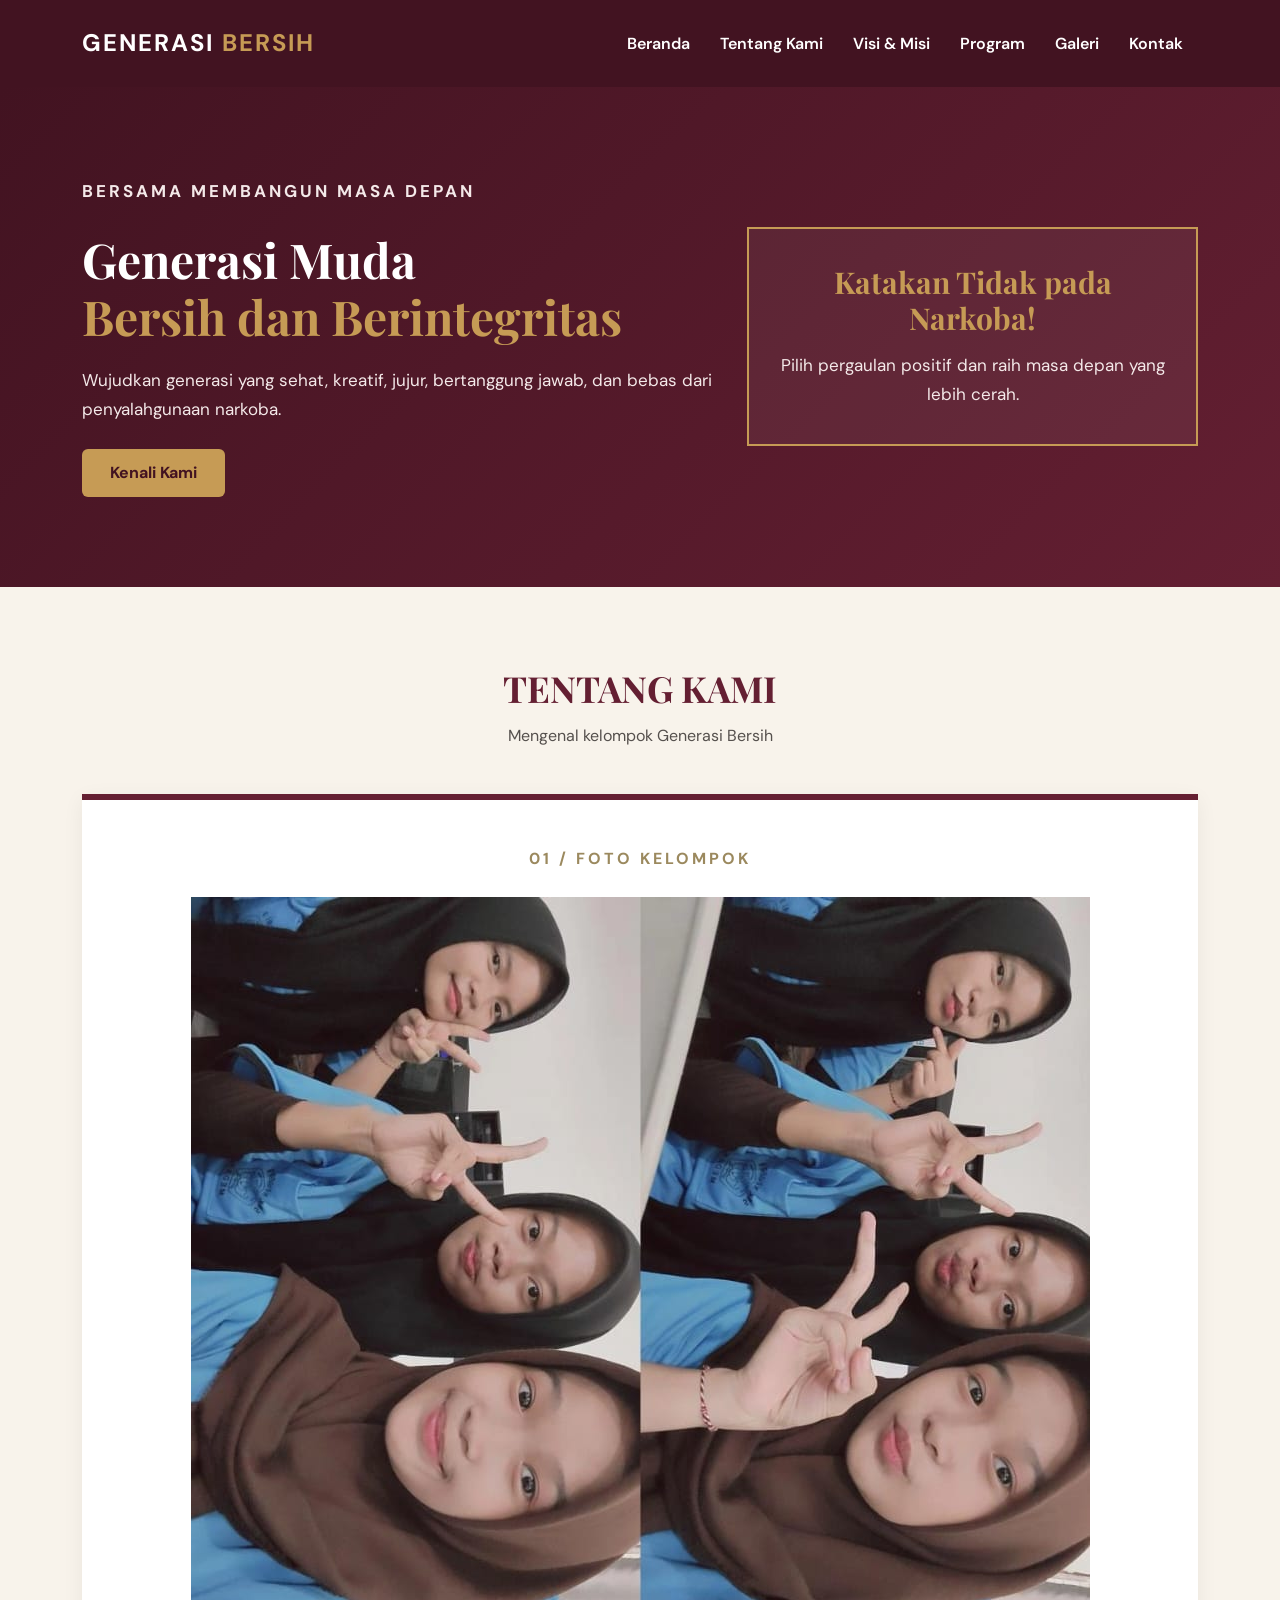
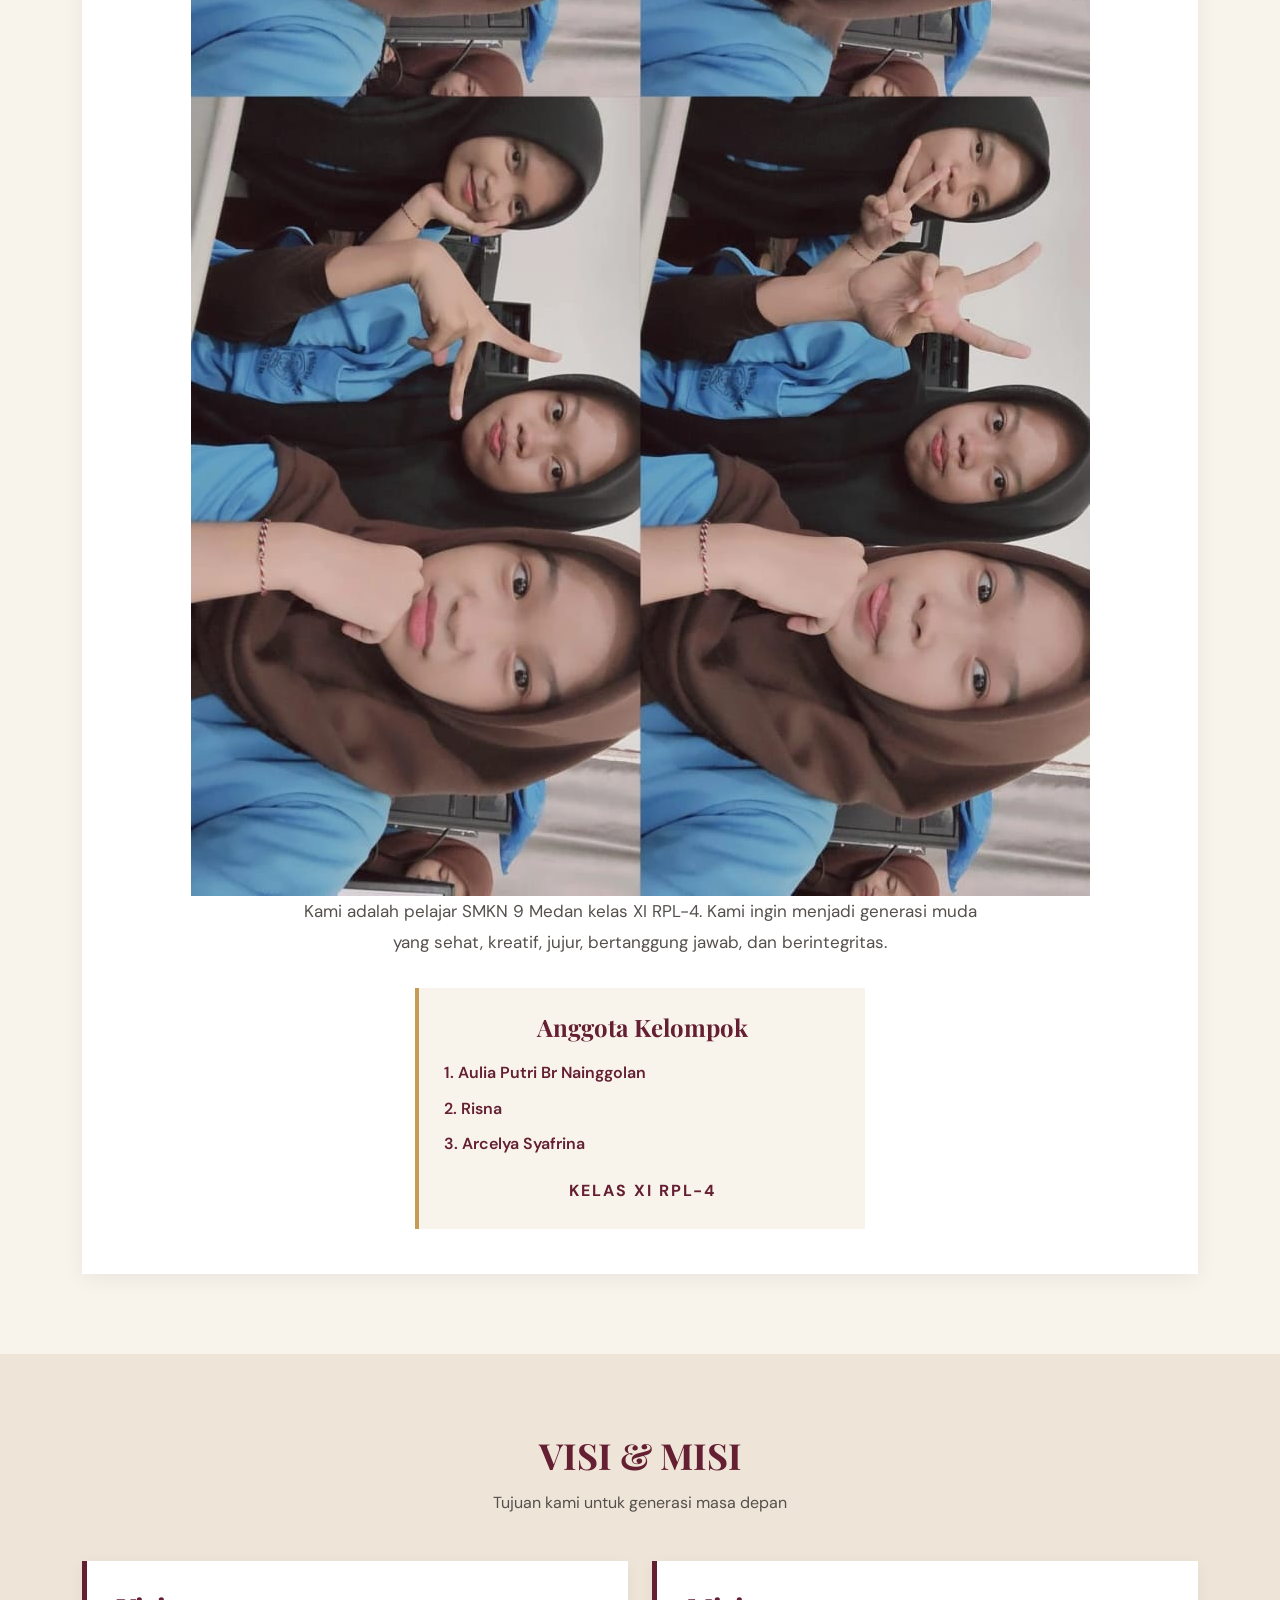
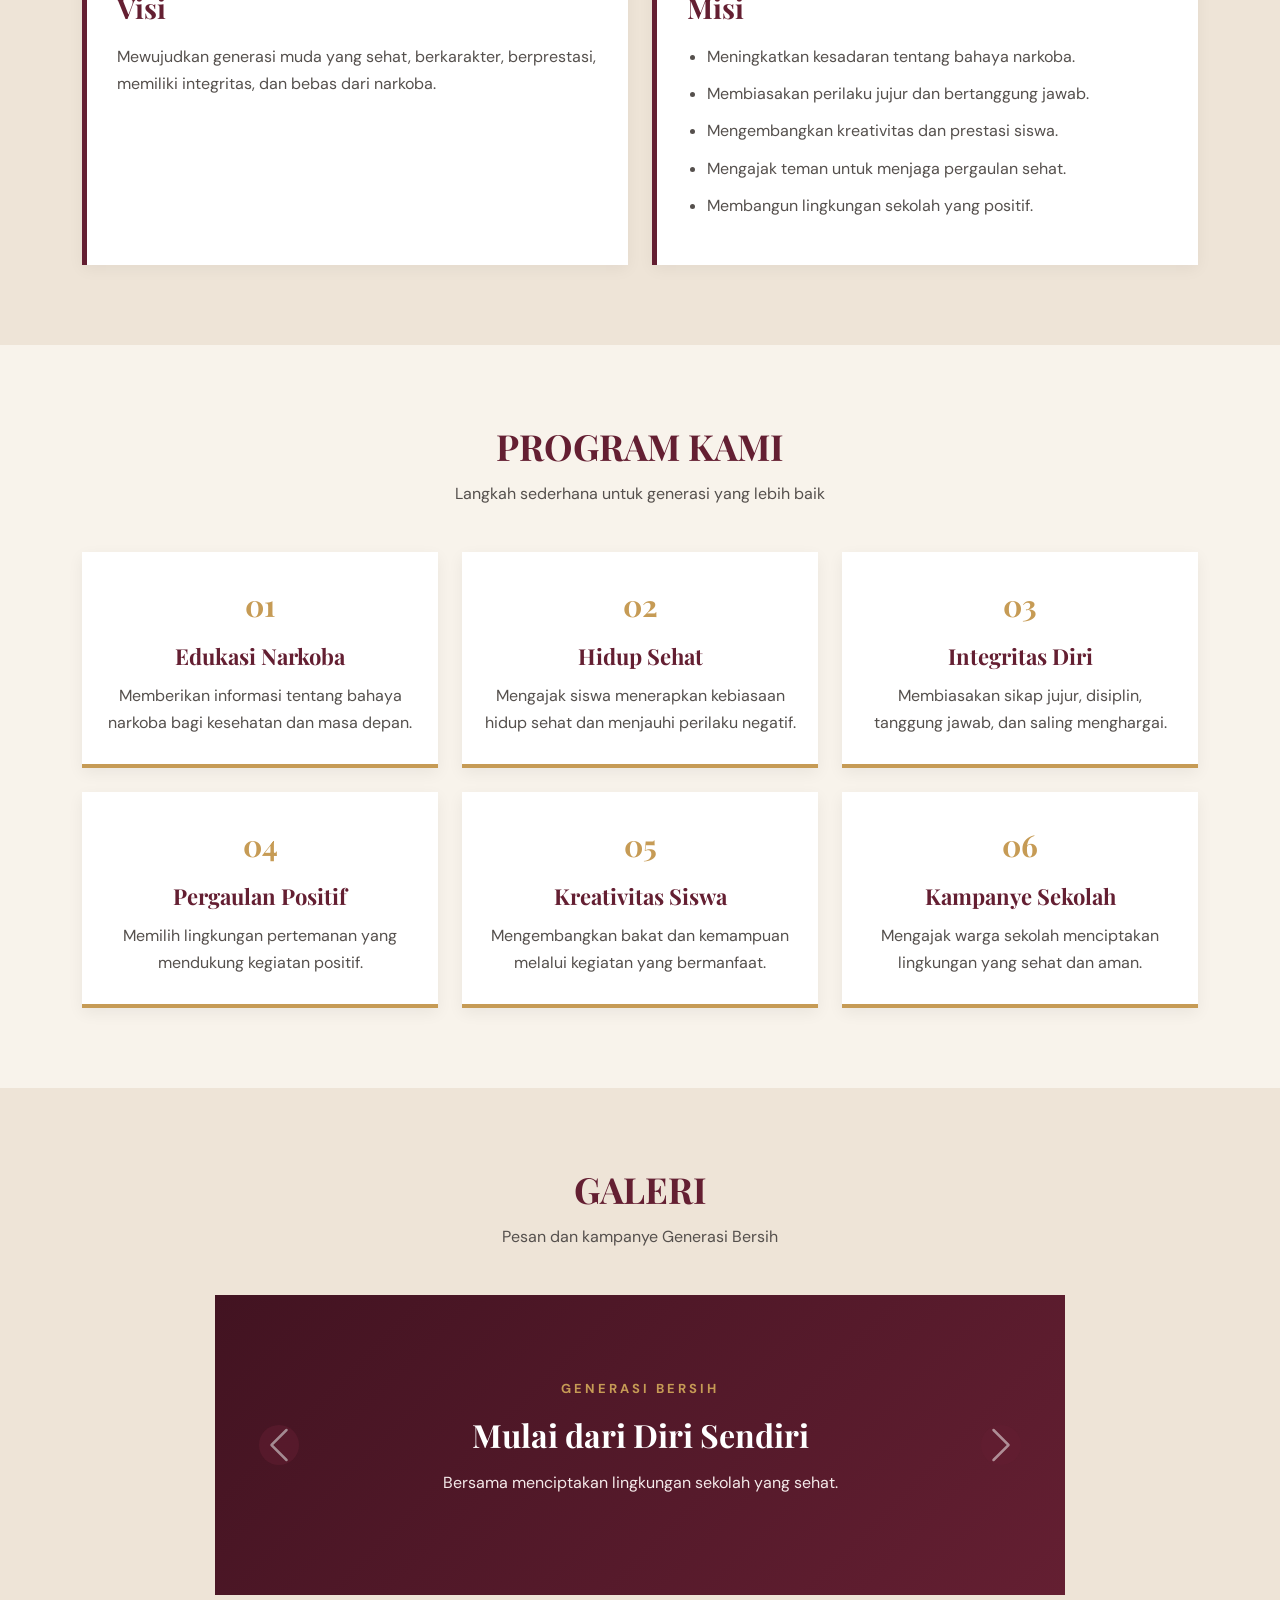
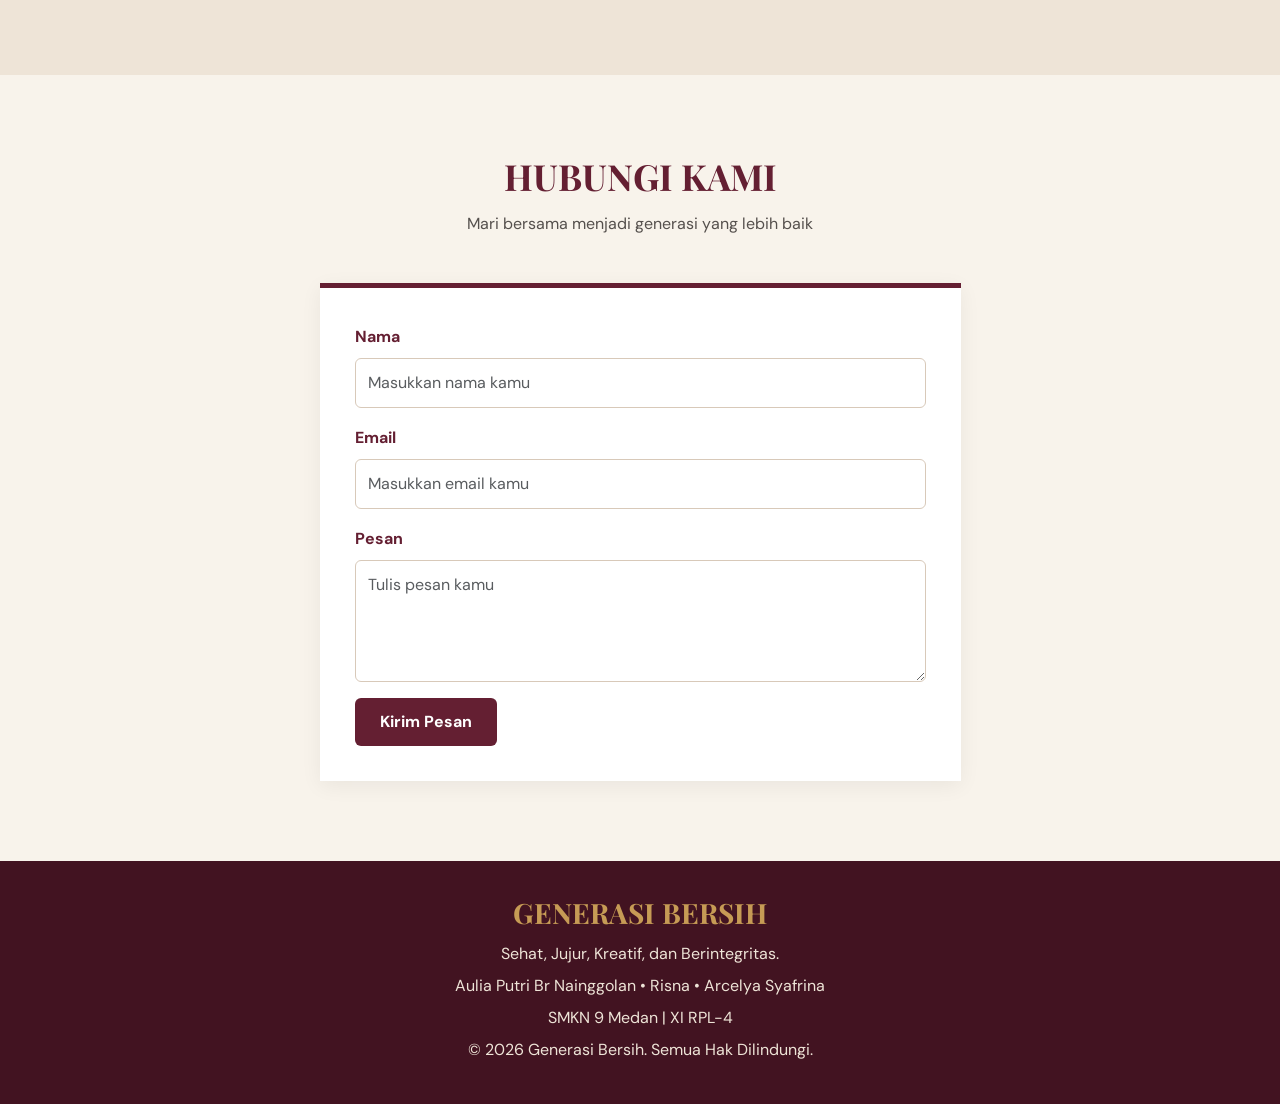
<file: index.html>
<!DOCTYPE html>
<html lang="id">
<head>
    <meta charset="UTF-8">
    <meta name="viewport" content="width=device-width, initial-scale=1.0">

    <title>Generasi Bersih | SMKN 9 Medan</title>

    <!-- Bootstrap CSS -->
    <link href="https://cdn.jsdelivr.net/npm/bootstrap@5.3.3/dist/css/bootstrap.min.css" rel="stylesheet">

    <!-- Google Fonts -->
    <link href="https://fonts.googleapis.com/css2?family=DM+Sans:wght@400;500;600;700&family=Playfair+Display:wght@600;700&display=swap" rel="stylesheet">

    <!-- CSS -->
    <link rel="stylesheet" href="style.css">
</head>

<body>

<!-- 1. NAVBAR -->
<nav class="navbar navbar-expand-lg navbar-dark sticky-top">
    <div class="container">
        <a class="navbar-brand" href="#beranda">
            GENERASI <span>BERSIH</span>
        </a>

        <button class="navbar-toggler" type="button"
            data-bs-toggle="collapse"
            data-bs-target="#menuNavbar"
            aria-controls="menuNavbar"
            aria-expanded="false"
            aria-label="Buka menu">
            <span class="navbar-toggler-icon"></span>
        </button>

        <div class="collapse navbar-collapse" id="menuNavbar">
            <ul class="navbar-nav ms-auto">
                <li class="nav-item"><a class="nav-link" href="#beranda">Beranda</a></li>
                <li class="nav-item"><a class="nav-link" href="#tentang">Tentang Kami</a></li>
                <li class="nav-item"><a class="nav-link" href="#visi">Visi & Misi</a></li>
                <li class="nav-item"><a class="nav-link" href="#program">Program</a></li>
                <li class="nav-item"><a class="nav-link" href="#galeri">Galeri</a></li>
                <li class="nav-item"><a class="nav-link" href="#kontak">Kontak</a></li>
            </ul>
        </div>
    </div>
</nav>


<!-- 2. HERO / BERANDA -->
<section class="hero-section" id="beranda">
    <div class="container">
        <div class="row align-items-center">
            <div class="col-lg-7">
                <p class="hero-label">BERSAMA MEMBANGUN MASA DEPAN</p>

                <h1>
                    Generasi Muda
                    <span>Bersih dan Berintegritas</span>
                </h1>

                <p>
                    Wujudkan generasi yang sehat, kreatif, jujur,
                    bertanggung jawab, dan bebas dari penyalahgunaan narkoba.
                </p>

                <a href="#tentang" class="btn btn-gold">
                    Kenali Kami
                </a>
            </div>

            <div class="col-lg-5 hero-side">
                <div class="hero-message">
                    <h2>Katakan Tidak pada Narkoba!</h2>
                    <p>
                        Pilih pergaulan positif dan raih masa depan
                        yang lebih cerah.
                    </p>
                </div>
            </div>
        </div>
    </div>
</section>


<!-- 3. TENTANG KAMI -->
<section class="about-section" id="tentang">
    <div class="container">
        <div class="section-title">
            <h2>TENTANG KAMI</h2>
            <p>Mengenal kelompok Generasi Bersih</p>
        </div>

        <div class="profile-card">
            <div class="profile-label">01 / FOTO KELOMPOK</div>

            <!-- FOTO KELOMPOK -->
<div class="foto kelompok">
    <img src="IMG-20261103-WA0012.jpg" alt="Foto Kelompok Generasi Bersih">
</div>

<style>
.foto-kelompok {
    width: 100%;
    max-width: 500px;
    height: 280px;
    margin: 25px auto;
    overflow: hidden;
    border: 5px solid #c69b55;
    border-radius: 12px;
}

.foto-kelompok img {
    width: 100%;
    height: 100%;
    object-fit: cover;
    object-position: center;
    display: block;
}
</style>
            <p class="profile-description">
                Kami adalah pelajar SMKN 9 Medan kelas XI RPL-4.
                Kami ingin menjadi generasi muda yang sehat,
                kreatif, jujur, bertanggung jawab, dan berintegritas.
            </p>

            <div class="member-list">
                <h3>Anggota Kelompok</h3>
                <p>1. Aulia Putri Br Nainggolan</p>
                <p>2. Risna</p>
                <p>3. Arcelya Syafrina</p>

                <div class="class-info">KELAS XI RPL-4</div>
            </div>
        </div>
    </div>
</section>


<!-- 4. VISI DAN MISI -->
<section class="vision-section" id="visi">
    <div class="container">
        <div class="section-title">
            <h2>VISI & MISI</h2>
            <p>Tujuan kami untuk generasi masa depan</p>
        </div>

        <div class="row g-4">
            <div class="col-md-6">
                <div class="vision-box">
                    <h3>Visi</h3>
                    <p>
                        Mewujudkan generasi muda yang sehat,
                        berkarakter, berprestasi, memiliki integritas,
                        dan bebas dari narkoba.
                    </p>
                </div>
            </div>

            <div class="col-md-6">
                <div class="mission-box">
                    <h3>Misi</h3>
                    <ul>
                        <li>Meningkatkan kesadaran tentang bahaya narkoba.</li>
                        <li>Membiasakan perilaku jujur dan bertanggung jawab.</li>
                        <li>Mengembangkan kreativitas dan prestasi siswa.</li>
                        <li>Mengajak teman untuk menjaga pergaulan sehat.</li>
                        <li>Membangun lingkungan sekolah yang positif.</li>
                    </ul>
                </div>
            </div>
        </div>
    </div>
</section>


<!-- 5. PROGRAM -->
<section class="program-section" id="program">
    <div class="container">
        <div class="section-title">
            <h2>PROGRAM KAMI</h2>
            <p>Langkah sederhana untuk generasi yang lebih baik</p>
        </div>

        <div class="row g-4">
            <div class="col-md-4">
                <div class="program-card">
                    <div class="program-number">01</div>
                    <h4>Edukasi Narkoba</h4>
                    <p>Memberikan informasi tentang bahaya narkoba bagi kesehatan dan masa depan.</p>
                </div>
            </div>

            <div class="col-md-4">
                <div class="program-card">
                    <div class="program-number">02</div>
                    <h4>Hidup Sehat</h4>
                    <p>Mengajak siswa menerapkan kebiasaan hidup sehat dan menjauhi perilaku negatif.</p>
                </div>
            </div>

            <div class="col-md-4">
                <div class="program-card">
                    <div class="program-number">03</div>
                    <h4>Integritas Diri</h4>
                    <p>Membiasakan sikap jujur, disiplin, tanggung jawab, dan saling menghargai.</p>
                </div>
            </div>

            <div class="col-md-4">
                <div class="program-card">
                    <div class="program-number">04</div>
                    <h4>Pergaulan Positif</h4>
                    <p>Memilih lingkungan pertemanan yang mendukung kegiatan positif.</p>
                </div>
            </div>

            <div class="col-md-4">
                <div class="program-card">
                    <div class="program-number">05</div>
                    <h4>Kreativitas Siswa</h4>
                    <p>Mengembangkan bakat dan kemampuan melalui kegiatan yang bermanfaat.</p>
                </div>
            </div>

            <div class="col-md-4">
                <div class="program-card">
                    <div class="program-number">06</div>
                    <h4>Kampanye Sekolah</h4>
                    <p>Mengajak warga sekolah menciptakan lingkungan yang sehat dan aman.</p>
                </div>
            </div>
        </div>
    </div>
</section>


<!-- 6. GALERI -->
<section class="gallery-section" id="galeri">
    <div class="container">
        <div class="section-title">
            <h2>GALERI</h2>
            <p>Pesan dan kampanye Generasi Bersih</p>
        </div>

        <div id="galeriCarousel" class="carousel slide" data-bs-ride="carousel">
            <div class="carousel-inner">

                <div class="carousel-item active">
                    <div class="gallery-slide">
                        <span>GENERASI BERSIH</span>
                        <h3>Mulai dari Diri Sendiri</h3>
                        <p>Bersama menciptakan lingkungan sekolah yang sehat.</p>
                    </div>
                </div>

                <div class="carousel-item">
                    <div class="gallery-slide">
                        <span>KAMPANYE SEHAT</span>
                        <h3>Stop Narkoba</h3>
                        <p>Jauhi narkoba dan raih masa depan yang cerah.</p>
                    </div>
                </div>

                <div class="carousel-item">
                    <div class="gallery-slide">
                        <span>BANGUN KARAKTER</span>
                        <h3>Jujur dan Bertanggung Jawab</h3>
                        <p>Bangun integritas melalui tindakan sehari-hari.</p>
                    </div>
                </div>

            </div>

            <button class="carousel-control-prev" type="button"
                data-bs-target="#galeriCarousel" data-bs-slide="prev">
                <span class="carousel-control-prev-icon"></span>
            </button>

            <button class="carousel-control-next" type="button"
                data-bs-target="#galeriCarousel" data-bs-slide="next">
                <span class="carousel-control-next-icon"></span>
            </button>
        </div>
    </div>
</section>


<!-- 7. KONTAK -->
<section class="contact-section" id="kontak">
    <div class="container">
        <div class="section-title">
            <h2>HUBUNGI KAMI</h2>
            <p>Mari bersama menjadi generasi yang lebih baik</p>
        </div>

        <div class="row justify-content-center">
            <div class="col-lg-7">
                <div class="contact-box">
                    <form id="contactForm">
                        <div class="mb-3">
                            <label for="nama" class="form-label">Nama</label>
                            <input type="text" id="nama" class="form-control"
                                placeholder="Masukkan nama kamu" required>
                        </div>

                        <div class="mb-3">
                            <label for="email" class="form-label">Email</label>
                            <input type="email" id="email" class="form-control"
                                placeholder="Masukkan email kamu" required>
                        </div>

                        <div class="mb-3">
                            <label for="pesan" class="form-label">Pesan</label>
                            <textarea id="pesan" class="form-control" rows="4"
                                placeholder="Tulis pesan kamu" required></textarea>
                        </div>

                        <button type="submit" class="btn btn-maroon">
                            Kirim Pesan
                        </button>
                    </form>
                </div>
            </div>
        </div>
    </div>
</section>


<!-- FOOTER DIMUAT DARI footer.html -->
<div id="footer-container"></div>


<!-- Bootstrap JavaScript -->
<script src="https://cdn.jsdelivr.net/npm/bootstrap@5.3.3/dist/js/bootstrap.bundle.min.js"></script>

<!-- JavaScript Sendiri -->
<script src="script.js"></script>

</body>
      </html>
</file>
<file: style.css>
/* =====================================
   GENERASI BERSIH
   TEMA MAROON + CREAM
===================================== */

:root {
    --maroon: #641f32;
    --maroon-dark: #421321;
    --maroon-light: #85384c;
    --cream: #f8f3eb;
    --cream-dark: #eee4d7;
    --gold: #c69b55;
    --white: #ffffff;
    --text: #55504d;
}

/* PENGATURAN DASAR */

* {
    margin: 0;
    padding: 0;
    box-sizing: border-box;
}

html {
    scroll-behavior: smooth;
    scroll-padding-top: 80px;
}

body {
    font-family: 'DM Sans', sans-serif;
    background-color: var(--cream);
    color: var(--text);
    line-height: 1.7;
    overflow-x: hidden;
}

h1, h2, h3, h4 {
    font-family: 'Playfair Display', serif;
    font-weight: bold;
}

section {
    padding: 80px 0;
}

img {
    max-width: 100%;
}

/* =====================================
   1. NAVBAR
===================================== */

.navbar {
    background-color: var(--maroon-dark);
    padding: 18px 0;
}

.navbar-brand {
    color: var(--white) !important;
    font-size: 24px;
    font-weight: bold;
    letter-spacing: 2px;
}

.navbar-brand span {
    color: var(--gold);
}

.navbar-nav .nav-link {
    color: var(--white) !important;
    margin: 0 7px;
    font-weight: 600;
    transition: 0.3s;
}

.navbar-nav .nav-link:hover {
    color: var(--gold) !important;
}

.navbar-toggler {
    border: 1px solid var(--gold);
}

.navbar-toggler:focus {
    box-shadow: none;
}

/* =====================================
   2. HERO / BERANDA
===================================== */

.hero-section {
    background: linear-gradient(
        135deg,
        var(--maroon-dark),
        var(--maroon)
    );
    color: var(--white);
    min-height: 500px;
    display: flex;
    align-items: center;
    padding: 90px 0;
}

.hero-label {
    color: var(--gold);
    font-weight: bold;
    letter-spacing: 3px;
    font-size: 13px;
}

.hero-section h1 {
    color: var(--white);
    font-size: 48px;
    line-height: 1.2;
    margin-bottom: 20px;
}

.hero-section h1 span {
    color: var(--gold);
    display: block;
}

.hero-section p {
    color: #f4e9e9;
    font-size: 17px;
    margin-bottom: 25px;
}

.btn-gold {
    background-color: var(--gold);
    color: var(--maroon-dark);
    border: none;
    padding: 12px 28px;
    font-weight: bold;
    border-radius: 6px;
}

.btn-gold:hover {
    background-color: var(--white);
    color: var(--maroon);
}

.hero-message {
    border: 2px solid var(--gold);
    padding: 35px 25px;
    text-align: center;
    background-color: rgba(255,255,255,0.05);
}

.hero-message h2 {
    color: var(--gold);
    font-size: 30px;
}

.hero-message p {
    margin: 15px 0 0;
}

/* =====================================
   JUDUL SECTION
===================================== */

.section-title {
    text-align: center;
    margin-bottom: 45px;
}

.section-title h2 {
    color: var(--maroon);
    font-size: 36px;
    margin-bottom: 12px;
}

.section-title p {
    color: var(--text);
}

/* =====================================
   3. TENTANG KAMI
===================================== */

.about-section {
    background-color: var(--cream);
}

.profile-card {
    background-color: var(--white);
    border-top: 6px solid var(--maroon);
    padding: 45px 30px;
    text-align: center;
    box-shadow: 0 5px 20px rgba(0,0,0,0.06);
}

.profile-label {
    color: #9b895e;
    font-weight: bold;
    letter-spacing: 3px;
    margin-bottom: 25px;
}

/* FOTO WAJIB PERSEGI PANJANG VERTIKAL */

.profile-photo {
    width: 220px !important;
    height: 300px !important;
    margin: 25px auto !important;
    overflow: hidden;
    border: 5px solid var(--gold);
    border-radius: 0 !important;
    display: block;
    background-color: var(--cream);
}

.profile-photo img {
    width: 100% !important;
    height: 100% !important;
    object-fit: cover;
    object-position: center;
    border-radius: 0 !important;
    display: block;
}

.profile-card h2 {
    color: var(--maroon);
    font-size: 34px;
    margin: 25px 0 15px;
}

.profile-description {
    font-size: 17px;
    line-height: 1.8;
    max-width: 700px;
    margin: auto;
}

.member-list {
    max-width: 450px;
    margin: 30px auto 0;
    padding: 25px;
    background-color: var(--cream);
    border-left: 4px solid var(--gold);
    text-align: left;
}

.member-list h3 {
    color: var(--maroon);
    text-align: center;
    margin-bottom: 18px;
    font-size: 24px;
}

.member-list p {
    color: var(--maroon);
    font-weight: 600;
    margin: 8px 0;
}

.class-info {
    text-align: center;
    color: var(--maroon);
    font-weight: bold;
    letter-spacing: 2px;
    margin-top: 20px;
}

/* =====================================
   4. VISI DAN MISI
===================================== */

.vision-section {
    background-color: var(--cream-dark);
}

.vision-box,
.mission-box {
    background-color: var(--white);
    padding: 30px;
    height: 100%;
    border-left: 5px solid var(--maroon);
    box-shadow: 0 4px 15px rgba(0,0,0,0.05);
}

.vision-box h3,
.mission-box h3 {
    color: var(--maroon);
    margin-bottom: 18px;
}

.mission-box ul {
    padding-left: 20px;
}

.mission-box li {
    margin-bottom: 10px;
}

/* =====================================
   5. PROGRAM
===================================== */

.program-section {
    background-color: var(--cream);
}

.program-card {
    background-color: var(--white);
    border: none;
    border-bottom: 4px solid var(--gold);
    height: 100%;
    padding: 28px 22px;
    text-align: center;
    box-shadow: 0 5px 15px rgba(0,0,0,0.06);
    transition: 0.3s;
}

.program-card:hover {
    transform: translateY(-7px);
}

.program-number {
    color: var(--gold);
    font-size: 30px;
    font-weight: bold;
    font-family: 'Playfair Display', serif;
}

.program-card h4 {
    color: var(--maroon);
    margin: 12px 0;
    font-size: 22px;
}

.program-card p {
    color: var(--text);
    margin-bottom: 0;
}

/* =====================================
   6. GALERI
===================================== */

.gallery-section {
    background-color: var(--cream-dark);
}

.carousel {
    max-width: 850px;
    margin: auto;
}

.gallery-slide {
    min-height: 300px;
    background: linear-gradient(
        135deg,
        var(--maroon-dark),
        var(--maroon)
    );
    color: var(--white);
    padding: 65px 35px;
    text-align: center;
    display: flex;
    flex-direction: column;
    justify-content: center;
}

.gallery-slide span {
    color: var(--gold);
    font-weight: bold;
    letter-spacing: 3px;
    font-size: 13px;
}

.gallery-slide h3 {
    color: var(--white);
    font-size: 32px;
    margin: 15px 0;
}

.gallery-slide p {
    color: #f4e9e9;
}

.carousel-control-prev-icon,
.carousel-control-next-icon {
    background-color: var(--maroon);
    border-radius: 50%;
    padding: 20px;
}

/* =====================================
   7. KONTAK
===================================== */

.contact-section {
    background-color: var(--cream);
}

.contact-box {
    background-color: var(--white);
    padding: 35px;
    border-top: 5px solid var(--maroon);
    box-shadow: 0 5px 20px rgba(0,0,0,0.06);
}

.form-label {
    color: var(--maroon);
    font-weight: bold;
}

.form-control {
    padding: 12px;
    border: 1px solid #d8c9b9;
    border-radius: 6px;
}

.form-control:focus {
    border-color: var(--gold);
    box-shadow: 0 0 0 0.2rem rgba(198,155,85,0.2);
}

.btn-maroon {
    background-color: var(--maroon);
    color: var(--white);
    border: none;
    padding: 12px 25px;
    font-weight: bold;
}

.btn-maroon:hover {
    background-color: var(--maroon-dark);
    color: var(--white);
}

/* =====================================
   FOOTER
===================================== */

.site-footer {
    background-color: var(--maroon-dark);
    color: var(--white);
    text-align: center;
    padding: 35px 15px;
}

.site-footer h3 {
    color: var(--gold);
    margin-bottom: 10px;
}

.site-footer p {
    color: var(--cream-dark);
    margin-bottom: 5px;
}

/* =====================================
   RESPONSIVE TABLET
===================================== */

@media (max-width: 991px) {
    .hero-section {
        text-align: center;
        padding: 70px 0;
    }

    .hero-section h1 {
        font-size: 40px;
    }

    .hero-side {
        margin-top: 30px;
    }

    .navbar-collapse {
        padding-top: 15px;
    }

    .navbar-nav .nav-link {
        padding: 8px 0;
    }
}

/* =====================================
   RESPONSIVE HP
===================================== */

@media (max-width: 767px) {
    section {
        padding: 60px 0;
    }

    .hero-section {
        min-height: auto;
        padding: 65px 15px;
    }

    .hero-section h1 {
        font-size: 32px;
    }

    .hero-section p {
        font-size: 15px;
    }

    .section-title h2 {
        font-size: 29px;
    }

    .profile-card {
        padding: 35px 20px;
    }

    .profile-photo {
        width: 200px !important;
        height: 280px !important;
        border-radius: 0 !important;
    }

    .profile-photo img {
        border-radius: 0 !important;
    }

    .profile-card h2 {
        font-size: 27px;
    }

    .profile-description {
        font-size: 15px;
    }

    .vision-box,
    .mission-box {
        margin-bottom: 15px;
    }

    .gallery-slide {
        min-height: 250px;
        padding: 45px 25px;
    }

    .gallery-slide h3 {
        font-size: 25px;
    }

    .contact-box {
        padding: 25px 18px;
    }
   }
</file>
